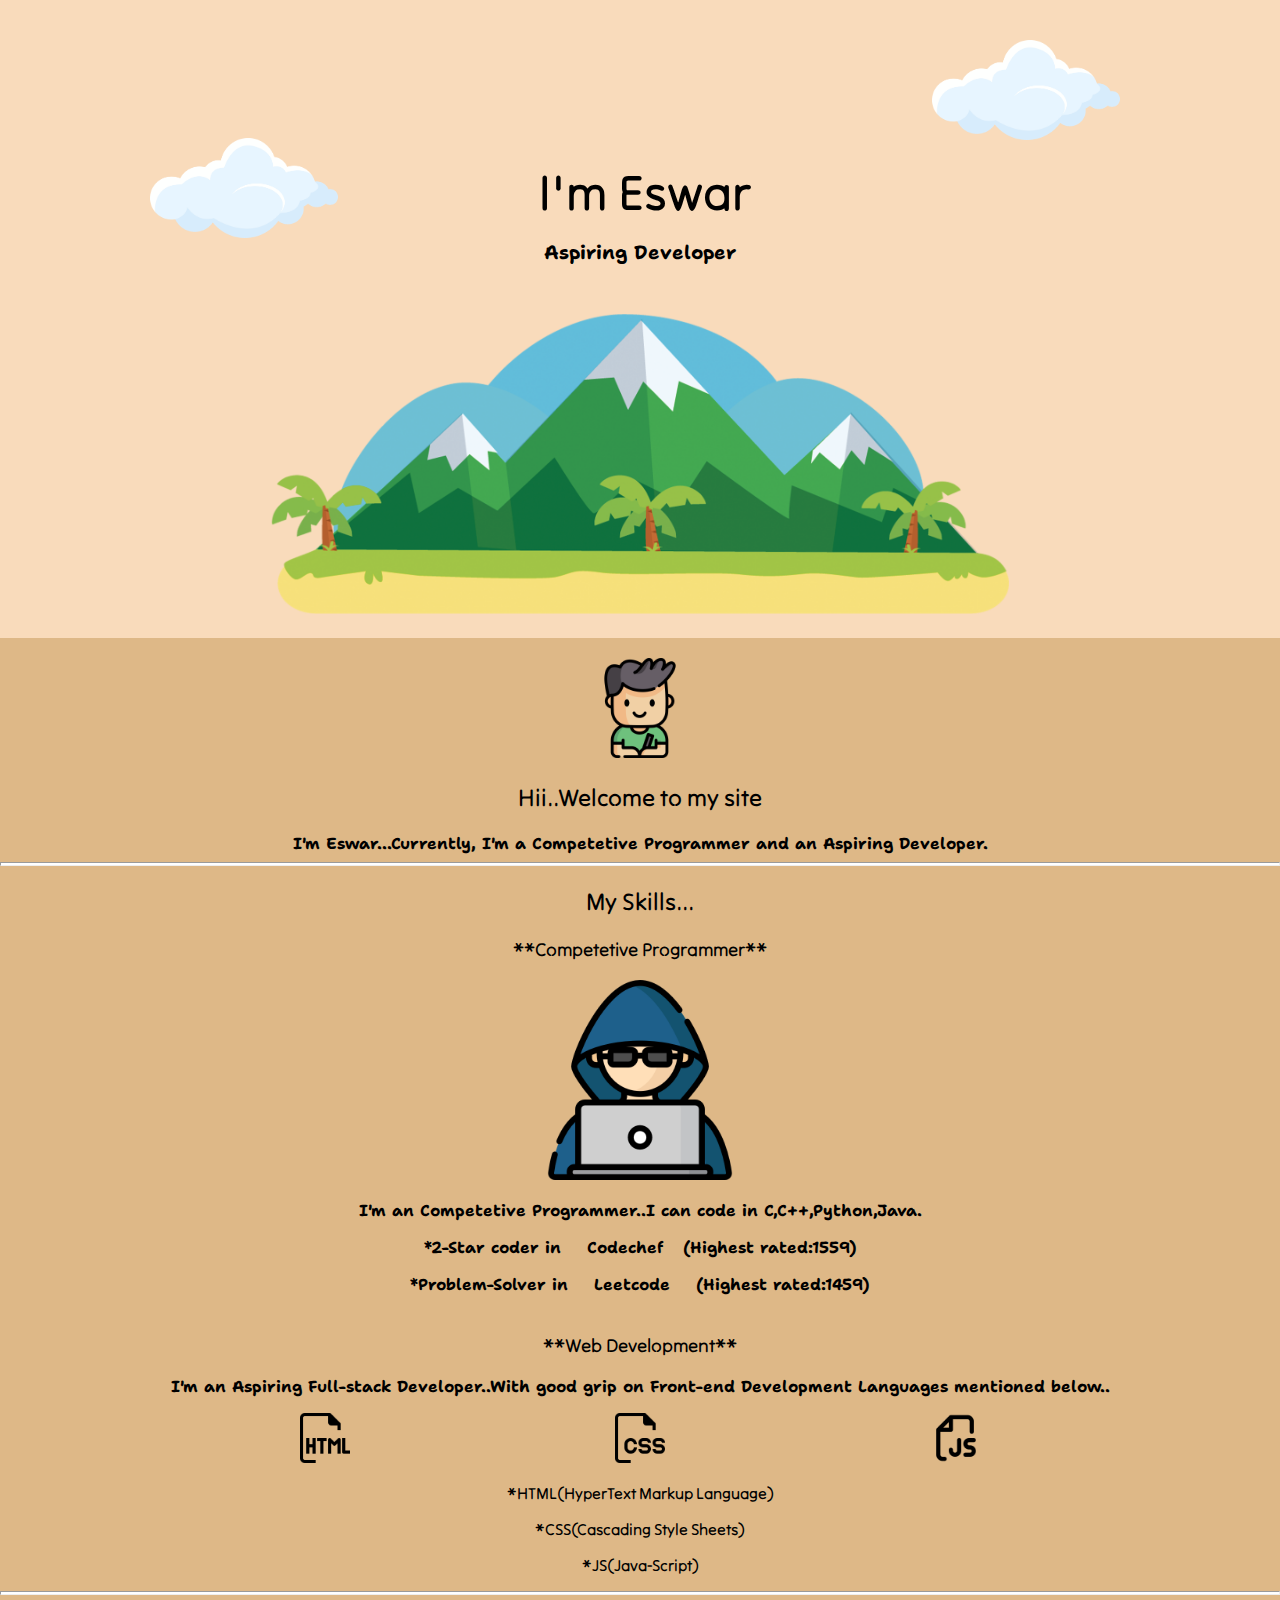
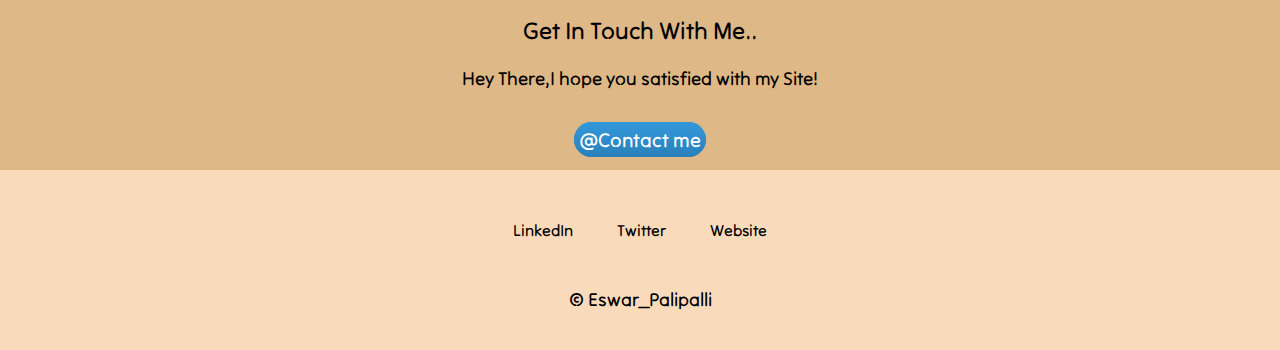
<file: index.html>
<!DOCTYPE html>
<html lang="en">
<head>
    <meta charset="UTF-8">
    <title>Eswar's Portfolio</title>
    <link rel="stylesheet" type="text/css" href="Css/style.css">
    <link rel="icon" href="images/favicon (1).ico">
    <link rel="preconnect" href="https://fonts.googleapis.com">
<link rel="preconnect" href="https://fonts.gstatic.com" crossorigin>
<link href="https://fonts.googleapis.com/css2?family=Josefin+Sans:wght@500&family=Shantell+Sans&family=Tilt+Neon&display=swap" rel="stylesheet">
</head>
<body>
    <div class="top">
        <img src="images/cloud.png" alt="Cloud-image" class="top-cloud">
    <h1>I'm Eswar</h1>
    <p class="developer"><b>Aspiring Developer</b></p>
    <img src="images/cloud.png" alt="Cloud-img" class="bottom-cloud">
    <img src="images/Mountain.png" alt="Mountain-image" class="mount">
</div>
<div class="middle">
    <div class="profile">
        <img src="images/write.png" alt="Me" class="me">
        <h2 id="strt">Hii..Welcome to my site</h2>
       <p class="me"><b>I'm Eswar...Currently, I'm a Competetive Programmer and an Aspiring Developer.</b></p>
      </div>
      <hr>
      <div class="skills">
        <h2 class="skill">My Skills...</h2>
        <div class="skill-row1">
          <h3 class="cp">**Competetive Programmer**</h3>
          <img class="coding" src="images/hacker.png" alt="coding-img">
          <p class="pg"><b>I'm an Competetive Programmer..I can code in C,C++,Python,Java.</b></p>
          <p class="pg"><b>*2-Star coder in <a href="https://www.codechef.com/users/light134">Codechef</a>(Highest rated:1559)</b></p>
          <p class="pg"><b>*Problem-Solver in <a href="https://leetcode.com/Light_123/">Leetcode </a>(Highest rated:1459)</b></p>
        </div>
        <div class="skill-row2">
          <h3 class="wd">**Web Development**</h3>
          <p class="pg"><b>I'm an Aspiring Full-stack Developer..With good grip on Front-end Development Languages mentioned below..</b></p>
          <img class="html" src="images/html.png" alt="html-img"> <img class="css" src="images/css.png" alt="css-img"><img class="java" src="images/java.png" alt="js-img">
          <p class="lag"><b>*HTML(HyperText Markup Language)</b></p>
          <p class="lag"><b>*CSS(Cascading Style Sheets)</b></p>
          <p class="lag"><b>*JS(Java-Script)</b></p>
        </div>
      </div>
      <hr>
      <div class="contact-me">
        <h2 class="skill">Get In Touch With Me..</h2>
        <h3 class="skill">Hey There,I hope you satisfied with my Site!</h3><br/>
        <a class="btn" href="mailto:palipallieswar6678@gmail.com"><b>@Contact me</b></a>
      </div>
      <br/>
</div>
<div class="bottom">
    <a class="skill" href="https://www.linkedin.com/in/palipalli-eswar-726264255/"><b>LinkedIn</b></a>
    <a class="skill" href="https://twitter.com/"><b>Twitter</b></a>
    <a class="skill" href="site/me.html"><b>Website</b></a>
    <h3 class="huh"><p>© Eswar_Palipalli</p></h3>
</div>
</body>
</html>
</file>
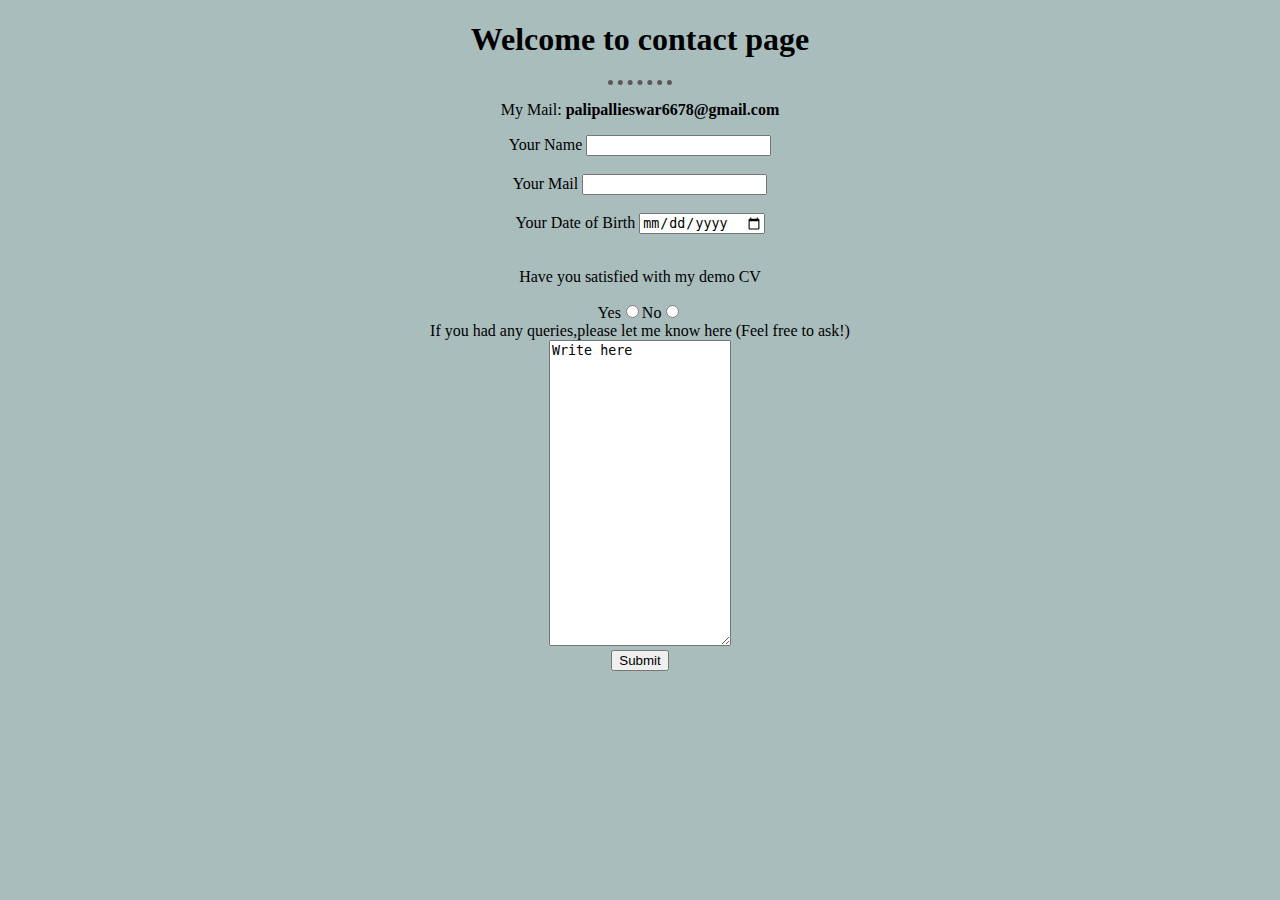
<file: site/contact.html>
<!DOCTYPE html>
<head>
<title>Contacting site</title>
<link rel="stylesheet" href="cssdemo/styling.css">

</head>
<body align="center">
<h1 align="center">Welcome to contact page</h1>
<hr width="10000">
<p align>My Mail: <b>palipallieswar6678@gmail.com</b></p>
<form action="mailto:palipallieswar6678@gmail.com" method="post" enctype="text/plain">
<label>Your Name</label>
<input type="text" name="Name">
<br/>
<br/>
<label>Your Mail</label>
<input type="email" name="Email">
<br/>
<br/>
<label>Your Date of Birth</label>
<input type="date" name="Dob">
<br/>
<br/>
<p>Have you satisfied with my demo CV</p>
<label for="Yes">Yes</label><input type="radio" name="opinion" id="Yes"><label for="No">No</label><input type="radio" name="opinion" id="No">
<br/>
<label>If you had any queries,please let me know here (Feel free to ask!) </label><br/>
<textarea name="Message" rows="20" columns="10">Write here</textarea>
<br/>
<input type="submit">
</form>
</body>
</html>
</file>
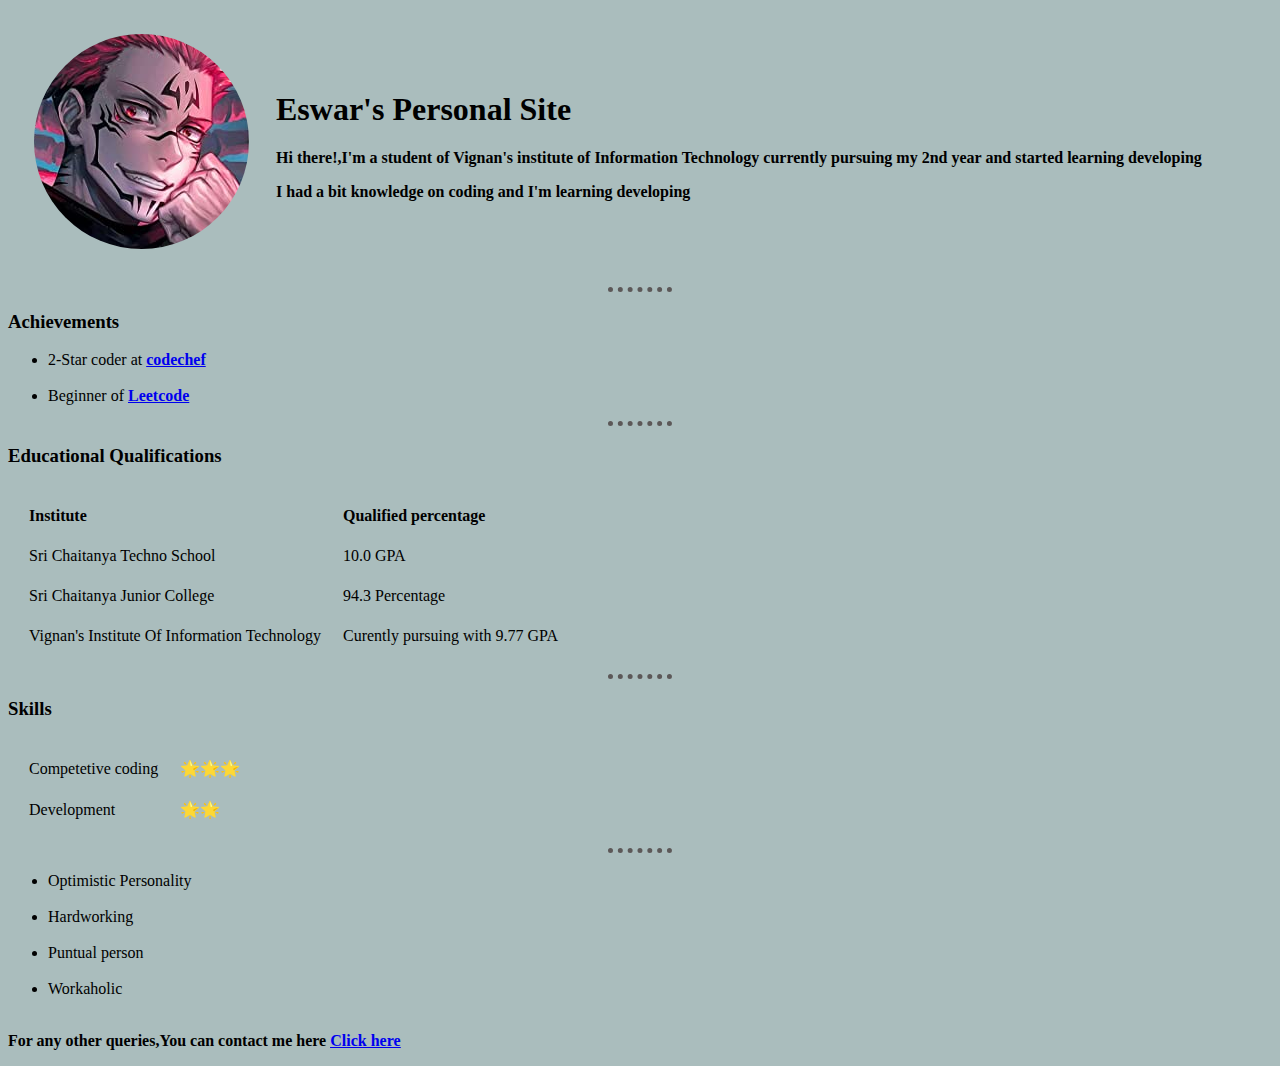
<file: site/me.html>
﻿<!DOCTYPE html>
<head>
<meta charset = "utf-8">
<title>Eswar's personal site</title>
<link rel="stylesheet" href="cssdemo/styling.css">
</head>
<body>
<table cellspacing="25">
<td><img src="Sukuna.png" alt="Fictional me"></td>    
<td><h1>Eswar's Personal Site</h1>    
<p><strong>Hi there!,I'm a student of Vignan's institute of Information Technology currently pursuing my 2nd year and started learning developing</strong></p>
<p><strong>I had a bit knowledge on coding and I'm learning developing</strong></td>
</tr>
</table>
<hr>
<h3>Achievements</h3>
<ul>
<li>2-Star coder at <a href="https://www.codechef.com/users/light134"><b>codechef</b></a></li><br/>
<li>Beginner of <a href="https://leetcode.com/Light_123/"><b>Leetcode</b></a></li>
</ul>
<hr>
<h3>Educational Qualifications</h3>
<table cellspacing="20">
<thead>
<tr>
<td><b>Institute</b></td>
<td><b>Qualified percentage</b></td>
</tr>
</thead>                    
<tbody>
<tr>
<td>Sri Chaitanya Techno School</td>
<td>10.0 GPA</td>
</tr>
<tr>
<td>Sri Chaitanya Junior College</td>
<td>94.3 Percentage</td>
</tr>
<tr>
<td>Vignan's Institute Of Information Technology</td>
<td>Curently pursuing with 9.77 GPA</td>
</tr>
</tbody>
</table>
<hr>
<h3>Skills</h3>
<table cellspacing="20">
<td>Competetive coding</td>
<td>🌟🌟🌟</td>
<tr>
<td>Development</td>
<td>🌟🌟</td>
</tr>
</table>
<hr>
<h3><Qualities></h3>
<ul>
<li>Optimistic Personality</li><br/>
<li>Hardworking</li><br/>
<li>Puntual person</li><br/>
<li>Workaholic</li><br/>
</ul>
<p><b>For any other queries,You can contact me here <a href="contact.html"><u>Click here</u></a></b></p>
</body>
</html>
</file>
<file: Css/style.css>
body{
    margin:0;
    text-align: center;
}
h1{
    position: absolute;
    top:20%;
    left: 42%;
    font-size:312%;
    font-family: 'Tilt Neon', cursive;
}
a{
    color: black;
    text-decoration: none;
    margin: 10px 20px ;
}
a:hover{
    color: white;
}
.developer{
    position: relative;
    top: 120px;
    font-family: 'Shantell Sans', cursive;
    font-size: larger;
}
.top{
    background-color:#F9DBBB;
    padding: 20px;
    position: relative;
    padding-top: 100px;
}
.mount{
    height: 300px;
    size: 300px;
    padding-top: 150px;
}
.top-cloud{
    height: 100px;
    position: absolute;
    right: 160px;
    top: 40px;
}
.bottom-cloud{
    height: 100px;
    position: absolute;
    left: 150px;
    bottom : 400px;
}
.me{
    padding-top: 20px;
    height: 100px;
    width: 100px;
}
.middle{
    background-color: burlywood;
}
#strt{
    font-family: 'Tilt Neon', cursive;
}
.me{
    font-family: 'Shantell Sans', cursive;
    display: inline;
}
hr{
   background-color: white;
   height: 2px;
}
.bottom{
    background-color:#F9DBBB;
    padding: 50px 0 20px;
}
.contact-me{
    background-color:burlywood;
}
.skill{
    font-family: 'Tilt Neon', cursive;
}
.coding{
    height: 200px;
}
.cp{
    font-family: 'Tilt Neon', cursive;
}
.pg{
    font-family:  'Shantell Sans', cursive;
}
.wd{
    padding-top: 20px;
    font-family: 'Tilt Neon', cursive;
}
.html{
    display:inline;
    height: 50px;
    position: absolute;
    left: 300px;
}
.css{
    display: inline;
    height: 50px;
    right: 400px;
}
.java{
    display: inline;
    height:50px;
    position: absolute;
    right: 300px;
}
.lag{
    font-family: 'Tilt Neon', cursive;
}
.btn {
    background: #3498db;
    background-image: -webkit-linear-gradient(top, #3498db, #2980b9);
    background-image: -moz-linear-gradient(top, #3498db, #2980b9);
    background-image: -ms-linear-gradient(top, #3498db, #2980b9);
    background-image: -o-linear-gradient(top, #3498db, #2980b9);
    background-image: linear-gradient(to bottom, #3498db, #2980b9);
    -webkit-border-radius: 28;
    -moz-border-radius: 28;
    border-radius: 28px;
    font-family:'Tilt Neon', cursive;
    color: #ffffff;
    font-size: 20px;
    padding: 10px 20px 10px 20px;
    text-decoration: none;
    padding-left: 5px;
    padding-right: 5px;
    padding-top: 5px;
    padding-bottom: 5px;
  }
  
  .btn:hover {
    background: #3cb0fd;
    background-image: -webkit-linear-gradient(top, #3cb0fd, #3498db);
    background-image: -moz-linear-gradient(top, #3cb0fd, #3498db);
    background-image: -ms-linear-gradient(top, #3cb0fd, #3498db);
    background-image: -o-linear-gradient(top, #3cb0fd, #3498db);
    background-image: linear-gradient(to bottom, #3cb0fd, #3498db);
    text-decoration: none;
  }
  .huh{
    font-family: 'Tilt Neon', cursive;
    padding: 10px 0 0 0;
  }
</file>
<file: site/cssdemo/styling.css>
body{
    background-color: rgb(170, 189, 189);
}
hr{
    border-style: dotted none none;
    border-color: rgb(92, 88, 88);
    border-width: 5px;
    width: 5%;
}
h1{
   color: black;
}
</file>
